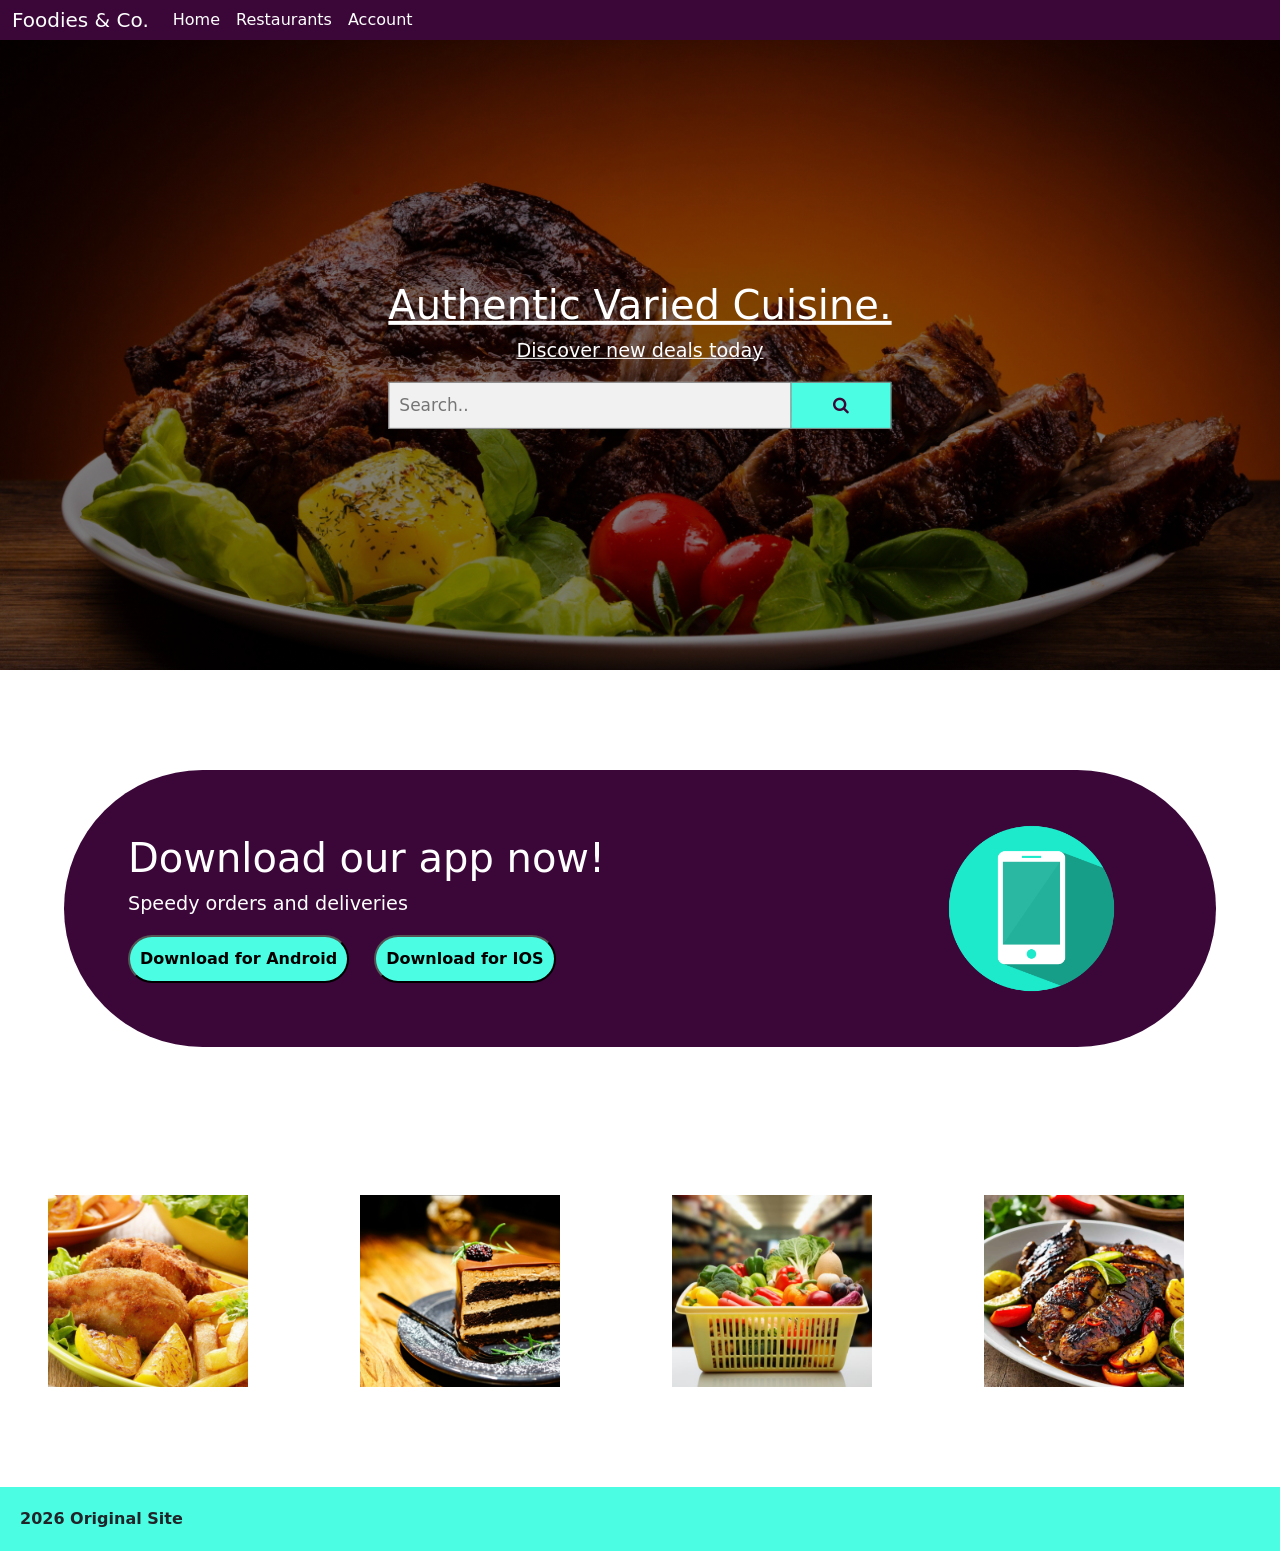
<file: home.html>
<!DOCTYPE html>
<html> 
    <head>
        <link rel="stylesheet" href="home.css">
        <meta charset="UTF-8">
        <meta name="viewport" content="width=device-width, initial-scale=1.0"> <!-- to make page responsive -->
        <link href="https://cdn.jsdelivr.net/npm/bootstrap@5.3.8/dist/css/bootstrap.min.css" rel="stylesheet" integrity="sha384-sRIl4kxILFvY47J16cr9ZwB07vP4J8+LH7qKQnuqkuIAvNWLzeN8tE5YBujZqJLB" crossorigin="anonymous">
        <link rel="stylesheet" href="https://cdnjs.cloudflare.com/ajax/libs/font-awesome/4.7.0/css/font-awesome.min.css">
        <script src="https://cdn.jsdelivr.net/npm/bootstrap@5.3.8/dist/js/bootstrap.bundle.min.js" integrity="sha384-FKyoEForCGlyvwx9Hj09JcYn3nv7wiPVlz7YYwJrWVcXK/BmnVDxM+D2scQbITxI" crossorigin="anonymous"></script>
        <title>Foodies</title>
    </head>

<header>
    <nav class="navbar navbar-expand-lg bg-body-tertiary">
  <div class="container-fluid">
    <a class="navbar-brand" href="#">Foodies & Co.</a>
    <button class="navbar-toggler" type="button" data-bs-toggle="collapse" data-bs-target="#navbarNav" aria-controls="navbarNav" aria-expanded="false" aria-label="Toggle navigation">
      <span class="navbar-toggler-icon"></span>
    </button>
    <div class="collapse navbar-collapse" id="navbarNav">
      <ul class="navbar-nav">
        <li class="nav-item">
          <a class="nav-link active" aria-current="page" href="#">Home</a>
        </li>
        <li class="nav-item">
          <a class="nav-link" href="#">Restaurants</a>
        </li>
        <li class="nav-item">
          <a class="nav-link" href="#">Account</a>
        </li>

      </ul>
    </div>
  </div>
</nav>
</header>


<body>

<div class="hero-image">
  <div class="hero-text">
    <h1>Authentic Varied Cuisine.</h1>
    <p>Discover new deals today</p>

<form class="example" action="action_page.php">
  <input type="text" placeholder="Search.." name="search">
  <button type="submit"><i class="fa fa-search"></i></button>
</form>

  </div>
</div>




<main> 




    <div class="download-app">
        <div class="app-text">
            <h1>Download our app now!</h1>
            <p>Speedy orders and deliveries</p>
            <button class="dl-button">Download for Android</button>
            <button class="dl-button">Download for IOS</button>
        </div>
    </div>





<div class="carousel">
    <div class="c-group">
        <div class="cardy"><img src="images/chickchips.png" alt=""></div>
        <div class="cardy"><img src="images/chocake.png" alt=""></div>
        <div class="cardy"><img src="images/groceries.png" alt=""></div>
        <div class="cardy"><img src="images/jerkchick.png" alt=""></div>
        <div class="cardy"><img src="images/pizza.png" alt=""></div>
        <div class="cardy"><img src="images/wrap.png" alt=""></div>
    </div>
    <div aria-hidden class="c-group">
        <div class="cardy"><img src="images/chickchips.png" alt=""></div>
        <div class="cardy"><img src="images/chocake.png" alt=""></div>
        <div class="cardy"><img src="images/groceries.png" alt=""></div>
        <div class="cardy"><img src="images/jerkchick.png" alt=""></div>
        <div class="cardy"><img src="images/pizza.png" alt=""></div>
        <div class="cardy"><img src="images/wrap.png" alt=""></div>
    </div>
</div>















</main>




<footer>
2026 Original Site 
</footer>


</body>
</html>
</file>
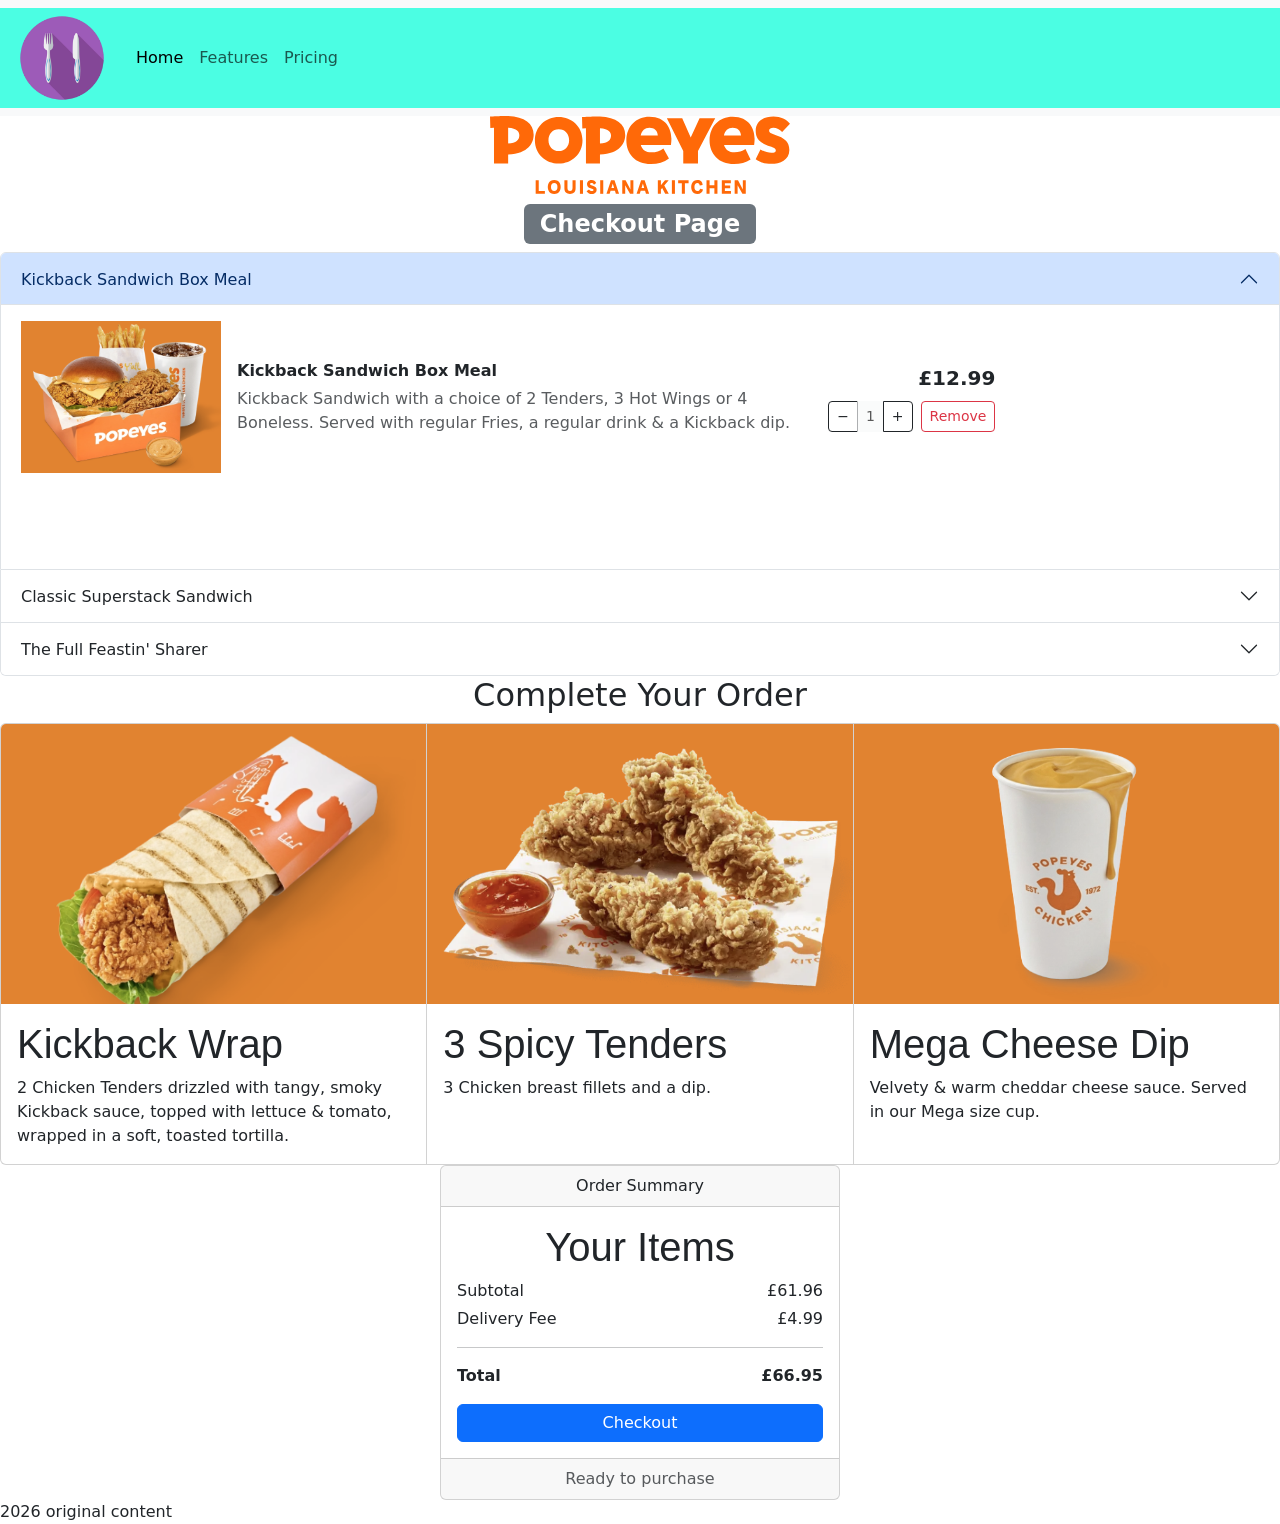
<file: order_page.html>
<!DOCTYPE html>
<html> 
    <head>
        <link rel="stylesheet" href="order_page.css">
        <meta charset="UTF-8">
        <meta name="viewport" content="width=device-width, initial-scale=1.0"> <!-- to make page responsive -->
        <link href="https://cdn.jsdelivr.net/npm/bootstrap@5.3.8/dist/css/bootstrap.min.css" rel="stylesheet" integrity="sha384-sRIl4kxILFvY47J16cr9ZwB07vP4J8+LH7qKQnuqkuIAvNWLzeN8tE5YBujZqJLB" crossorigin="anonymous">
        <script src="https://cdn.jsdelivr.net/npm/bootstrap@5.3.8/dist/js/bootstrap.bundle.min.js" integrity="sha384-FKyoEForCGlyvwx9Hj09JcYn3nv7wiPVlz7YYwJrWVcXK/BmnVDxM+D2scQbITxI" crossorigin="anonymous"></script>
        <title>Foodies</title>
    </head>

<body>

<nav class="navbar navbar-expand-lg bg-body-tertiary">
  <div class="container-fluid">
    <a class="navbar-brand" href="#"><img src="images/cutlery2.png" alt="" width="100"></a>
    <button class="navbar-toggler" type="button" data-bs-toggle="collapse" data-bs-target="#navbarNav" aria-controls="navbarNav" aria-expanded="false" aria-label="Toggle navigation">
      <span class="navbar-toggler-icon"></span>
    </button>
    <div class="collapse navbar-collapse" id="navbarNav">
      <ul class="navbar-nav">
        <li class="nav-item">
          <a class="nav-link active" aria-current="page" href="#">Home</a>
        </li>
        <li class="nav-item">
          <a class="nav-link" href="#">Features</a>
        </li>
        <li class="nav-item">
          <a class="nav-link" href="#">Pricing</a>
        </li>
      </ul>
    </div>
  </div>
</nav>





<main>
    
    <h1 style="text-align: center;">
        <img src="images/Popeyes_logo_(alt).svg" width="300">
    </h1>
    <h2 style="text-align: center;">
        <span class="badge text-bg-secondary">Checkout Page</span>
    </h2>

    <div class="accordion" id="accordionExample">
        <div class="accordion-item">
            <h2 class="accordion-header">
                <button class="accordion-button" type="button"
                data-bs-toggle="collapse" data-bs-target="#collapseOne"
                aria-expanded="true" aria-controls="collapseOne">
                Kickback Sandwich Box Meal
                </button>
            </h2>

            <div id="collapseOne" class="accordion-collapse collapse show" data-bs-parent="#accordionExample">
                <div class="accordion-body">
                    <div class="row align-items-center g-3">
                        <!-- Image -->
                        <div class="col-12 col-md-auto">
                            <img src="images/kickback_sandwich_boxmeal.png" class="item-img" alt="Kickback Sandwich Box Meal" width="200">
                        </div>

                        <!-- Description -->
                        <div class="col-12 col-md">
                            <p class="mb-1 fw-semibold">Kickback Sandwich Box Meal</p>
                            <p class="mb-0 text-muted">
                                Kickback Sandwich with a choice of 2 Tenders, 3 Hot Wings or 4 Boneless.
                                Served with regular Fries, a regular drink & a Kickback dip.
                            </p>
                        </div>

                        <!-- Price + Controls -->
                        <div class="col-12 col-md-auto text-md-end">
                            <div class="fw-bold fs-5 mb-2">£12.99</div>

                            <div class="d-flex justify-content-md-end align-items-center gap-2">
                                <!-- Quantity controls -->
                                <div class="btn-group" role="group" aria-label="Quantity controls">
                                <button type="button" class="btn btn-outline-dark btn-sm">−</button>
                                <button type="button" class="btn btn-light btn-sm" disabled>1</button>
                                <button type="button" class="btn btn-outline-dark btn-sm">+</button>
                                </div>

                                <!-- Remove -->
                                <button type="button" class="btn btn-outline-danger btn-sm">
                                Remove
                                </button>
                            </div>

                        </div>
                    </div>

                </div>
            </div>
        </div>
        <div class="accordion-item">
            <h2 class="accordion-header">
                <button class="accordion-button collapsed" type="button" 
                data-bs-toggle="collapse" data-bs-target="#collapseTwo" 
                aria-expanded="false" aria-controls="collapseTwo">
                Classic Superstack Sandwich
                </button>
            </h2>
            <div id="collapseTwo" class="accordion-collapse collapse" data-bs-parent="#accordionExample">
                <div class="accordion-body">
                    <div class="row align-items-center g-3">
                        <!-- Image -->
                        <div class="col-12 col-md-auto">
                            <img src="images/classic_superstack_sandwich.png" alt="Classic Superstack Sandwich" width="200">
                        </div>

                        <!-- Description -->
                        <div class="col-12 col-md">
                            <p class="mb-1 fw-semibold">Classic Superstack Sandwich</p>
                            <p class="mb-0 text-muted">
                                Fried chicken breast, hash brown, cheddar cheese, fresh pickles & creamy mayo in a soft brioche bun.
                            </p>
                        </div>

                        <!-- Price & Controls -->
                        <div class="col-12 col-md-auto text-md-end">
                            <div class="fw-bold fs-5 mb-2">£18.98</div>

                            <div class="d-flex justify-content-md-end align-items-center gap-2">
                                <!-- Quantity controls -->
                                <div class="btn-group" role="group" aria-label="Quantity controls">
                                <button type="button" class="btn btn-outline-dark btn-sm">−</button>
                                <button type="button" class="btn btn-light btn-sm" disabled>2</button>
                                <button type="button" class="btn btn-outline-dark btn-sm">+</button>
                                </div>

                                <!-- Remove -->
                                <button type="button" class="btn btn-outline-danger btn-sm">
                                Remove
                                </button>
                            </div>
                        </div>

                    </div>
                </div>
            </div>
        </div>
        <div class="accordion-item">
            <h2 class="accordion-header">
                <button class="accordion-button collapsed" type="button" 
                data-bs-toggle="collapse" data-bs-target="#collapseThree" 
                aria-expanded="false" aria-controls="collapseThree">
                The Full Feastin' Sharer
                </button>
            </h2>
            <div id="collapseThree" class="accordion-collapse collapse" data-bs-parent="#accordionExample">
                <div class="accordion-body">
                    <div class="row align-items-center g-3">
                        <!-- Image -->
                        <div class="col-12 col-md-auto">
                            <img src="images/full_feasting_sharers.png" alt="The Full Feasting sharer" class="rounded float-start" width="200">
                        </div>

                        <!-- Description -->
                        <div class="col-12 col-md">
                            <p class="mb-1 fw-semibold">The Full Feastin' Sharer</p>
                            <p class="mb-0 text-muted">
                                14 Tenders, 8 Boneless, 8 Hot Wings, 4 regular Fries & your choice of 2 regular Sides & Big Dip. Served with a large bottle of Drink.
                            </p>
                        </div>

                        <!-- Price & Controls -->
                        <div class="col-12 col-md-auto text-md-end">
                            <div class="fw-bold fs-5 mb-2">£29.99</div>

                            <div class="d-flex justify-content-md-end align-items-center gap-2">
                                <!-- Quantity controls -->
                                <div class="btn-group" role="group" aria-label="Quantity controls">
                                <button type="button" class="btn btn-outline-dark btn-sm">−</button>
                                <button type="button" class="btn btn-light btn-sm" disabled>1</button>
                                <button type="button" class="btn btn-outline-dark btn-sm">+</button>
                                </div>

                                <!-- Remove -->
                                <button type="button" class="btn btn-outline-danger btn-sm">
                                Remove
                                </button>
                            </div>
                        </div>

                    </div>
                </div>
            </div>
        </div>
    </div>

    <h2 style="text-align: center;">Complete Your Order<span class="badge text-bg-secondary"></span></h2>

    <!-- <div class="row row-cols-1 row-cols-md-3 g-4">
        <div class="col">
            <div class="card h-100">
                <img src="kickback_wrap.png" class="card-img-top" alt="Kickback Wrap">
                <div class="card-body">
                    <h5 class="card-title">Kickback Wrap</h5>
                    <p class="card-text">2 Chicken Tenders drizzled with tangy, smoky Kickback sauce, topped with lettuce & tomato, wrapped in a soft, toasted tortilla.</p>
                </div>
            </div>
        </div>
        <div class="col">
            <div class="card h-100">
                <img src="3_spicy_tenders.png" class="card-img-top" alt="3 Spicy Tenders">
                <div class="card-body">
                    <h5 class="card-title">3 Spicy Tenders</h5>
                    <p class="card-text">3 Chicken breast fillets and a dip</p>
                </div>
            </div>
        </div>
        <div class="col">
            <div class="card h-100">
                <img src="mega_cheese_dip.png" class="card-img-top" alt="The Mega Cheese Dip">
                <div class="card-body">
                    <h5 class="card-title">The Mega Cheese Dip</h5>
                    <p class="card-text">Velvety & warm cheddar cheese sauce. Served in our Mega size cup.</p>
                </div>
            </div>
        </div>
    </div>
     -->

    <div class="card-group">
        <div class="card">
            <img src="images/kickback_wrap.png" class="card-img-top" alt="...">
            <div class="card-body">
            <h5 class="card-title">Kickback Wrap</h5>
            <p class="card-text">2 Chicken Tenders drizzled with tangy, smoky Kickback sauce, topped with lettuce & tomato, wrapped in a soft, toasted tortilla.</p>
            </div>
        </div>
        <div class="card">
            <img src="images/3_spicy_tenders.png" class="card-img-top" alt="...">
            <div class="card-body">
            <h5 class="card-title">3 Spicy Tenders</h5>
            <p class="card-text">3 Chicken breast fillets and a dip.</p>
            </div>
        </div>
        <div class="card">
            <img src="images/mega_cheese_dip.png" class="card-img-top" alt="...">
            <div class="card-body">
            <h5 class="card-title">Mega Cheese Dip</h5>
            <p class="card-text">Velvety & warm cheddar cheese sauce. Served in our Mega size cup.</p>
            </div>
        </div>
    </div>

    <div class="card text-center" style="max-width:400px; margin:auto;">
        <div class="card-header">
            Order Summary
        </div>

        <div class="card-body">
            <h5 class="card-title">Your Items</h5>
            <p class="card-text mb-1 d-flex justify-content-between">
                <span>Subtotal</span>
                <span>£61.96</span>
            </p>

            <p class="card-text mb-1 d-flex justify-content-between">
                <span>Delivery Fee</span>
                <span>£4.99</span>
            </p>

            <hr>

            <p class="fw-bold d-flex justify-content-between">
                <span>Total</span>
                <span>£66.95</span>
            </p>
            <a href="#" class="btn btn-primary w-100">Checkout</a>
        </div>

        <div class="card-footer text-body-secondary">
            Ready to purchase
        </div>

    </div>



    <div class="container">
        <section>
            <div class="col-left"></div>
            <div class="col-right"></div>
        </section>
        <header></header>
    </div>


    <div class="container second">
        <section>
            <div class="col-left"></div>
            <div class="col-right"></div>
        </section>


    </div>


</main>






<footer>
    2026 original content
</footer>


</body>
</html>
</file>
<file: home.css>
html, body {
    margin: 0;
    padding: 0;
    height: 100%;
}

p {
    font-size: larger;
}

/*main nav container*/
.container-fluid {
    background-color: rgb(59, 7, 57);
    display: flex;
    justify-content: flex-end; /*aligns links at the very end of nav bar*/
    align-items: center;
}

footer {
    background-color: #4BFEE3;
    font-weight: bold;
    padding: 20px;
}

/*Removing the annoying gap between the nav bar and content below it*/
.navbar {
    padding: 0 !important;
}


/*LOGO TEXT "Foodies & Co."*/
.navbar-brand {
    color: white !important;
}

/*Nav bar text*/
.nav-link {
    color: white !important;
}




/* The hero image */
.hero-image {
  /* Use "linear-gradient" to add a darken background effect to the image (photographer.jpg). This will make the text easier to read */
  background-image: linear-gradient(rgba(0, 0, 0, 0.5), rgba(0, 0, 0, 0.5)), url("images/lamby.jpg");

  /* Set a specific height */
  height: 70%;

  /* Position and center the image to scale nicely on all screens */
  background-position: center;
  background-repeat: no-repeat;
  background-size: cover;
  position: relative;
  margin-bottom: 100px;
}

/* Place text in the middle of the image */
.hero-text {
  text-align: center;
  position: absolute;
  top: 50%;
  left: 50%;
  transform: translate(-50%, -50%);
  color: white;
  text-decoration: underline;
}


/* Style the search field */
form.example input[type=text] {
  padding: 10px;
  font-size: 17px;
  border: 1px solid grey;
  float: left;
  width: 80%;
  background: #f1f1f1;
}

/* Style the submit button */
form.example button {
  float: left;
  width: 20%;
  padding: 10px;
  background: #4BFEE3;
  color: rgb(59, 7, 57);
  font-size: 17px;
  border: 1px solid grey;
  border-left: none; /* Prevent double borders */
  cursor: pointer;
}

form.example button:hover {
  background: #0b7dda;
}

/* Clear floats */
form.example::after {
  content: "";
  clear: both;
  display: table;
}









/* The hero image */
.app-download {
  background-image: linear-gradient(rgba(0, 0, 0, 0.5), rgba(0, 0, 0, 0.5)), url("images/lamby.jpg");
  height: 70%;
  background-position: center;
  background-repeat: no-repeat;
  background-size: cover;
  position: relative;
}


.download-app {
    width: 90%;
    margin: auto;
    background-color: rgb(59, 7, 57);
    background-image: url("images/appicon.png");
    background-size: 15%;
    background-repeat: no-repeat;
    background-position: right;
    background-position: 90% center;
    color: white;
    border-radius: 200px;
    padding: 5%;
}

.dl-button {
    border-radius: 50px;
    padding: 10px;
    background-color: #4BFEE3;
    margin-right: 20px;
    font-weight: bold;
}


@media screen and (max-width: 700px) {
    .download-app {
        width: 100%;
        border-radius: 0px;
    }
}








.carousel {
    margin: 100px auto;
    width: 100%;
    display: flex;
    overflow-x: auto;
}



.carousel::-webkit-scrollbar {
    display: none;
}


.c-group {
    display: flex;
    align-items: center;
    justify-content: center;
    gap: 1em;
    animation: spin 30s infinite linear;
    padding-right: 1em;
}


.cardy {
    flex: 0 0 5em;
    height: 5em;
    padding: 1em;
    font-size: 3rem;
    border-radius: 0em;
    text-align: center;
    align-content: center;
}

@keyframes spin {
    from {translate: 0;}
    to {translate: -100%;}
}

.cardy img {
    width: 200px;
    height: 200px;
}
</file>
<file: order_page.css>
:root {
    --color-1: #4BFEE3;
    --text-color: black;
    --accent-color: rgb(59, 7, 57);
}

* { /*select everything and remove margins and padding to give a fresh start*/
    margin: 0;
    padding: 0;
} 

html {
    font-size: 12pt;
    font-family: 'Gill Sans', 'Gill Sans MT', Calibri, 'Trebuchet MS', sans-serif;
}








.container-fluid {
    height: 100px;
    background-color: #4BFEE3;
    display: flex;
    justify-content: flex-end; /*aligns links at the very end of nav bar*/
    align-items: center;
}

header {
    flex: 1;
    background-color: orange;
    border-radius: 2em;
}

section {
    flex: 4;
    gap: 1em;
    border-radius: 2em;
    display: flex;
}

.col-left {
    flex: 2;
    background-color: rgb(97, 97, 218);
    border-radius: 2em;
}

.col-right {
    flex: 1;
    background-color: rgb(73, 153, 73);
    border-radius: 2em;
} 

.card-title {
    font-size: 40px;
    font-family: 'Gill Sans', 'Gill Sans MT', Calibri, 'Trebuchet MS', sans-serif;
}

.row {
    margin: 80px;
    margin-top: 30px;
    width: 80%;
    position: relative;
}

.accordion-body{
    padding-bottom: .5rem;
    padding-top: .75rem;
}

.accordion-body p{
  margin-bottom: 0;
}

.card-group .card {
    display: flex;
    flex-direction: column;
}

.card-img-top {
    width: 100%;
    height: 280px;
    object-fit: cover;
}
</file>
